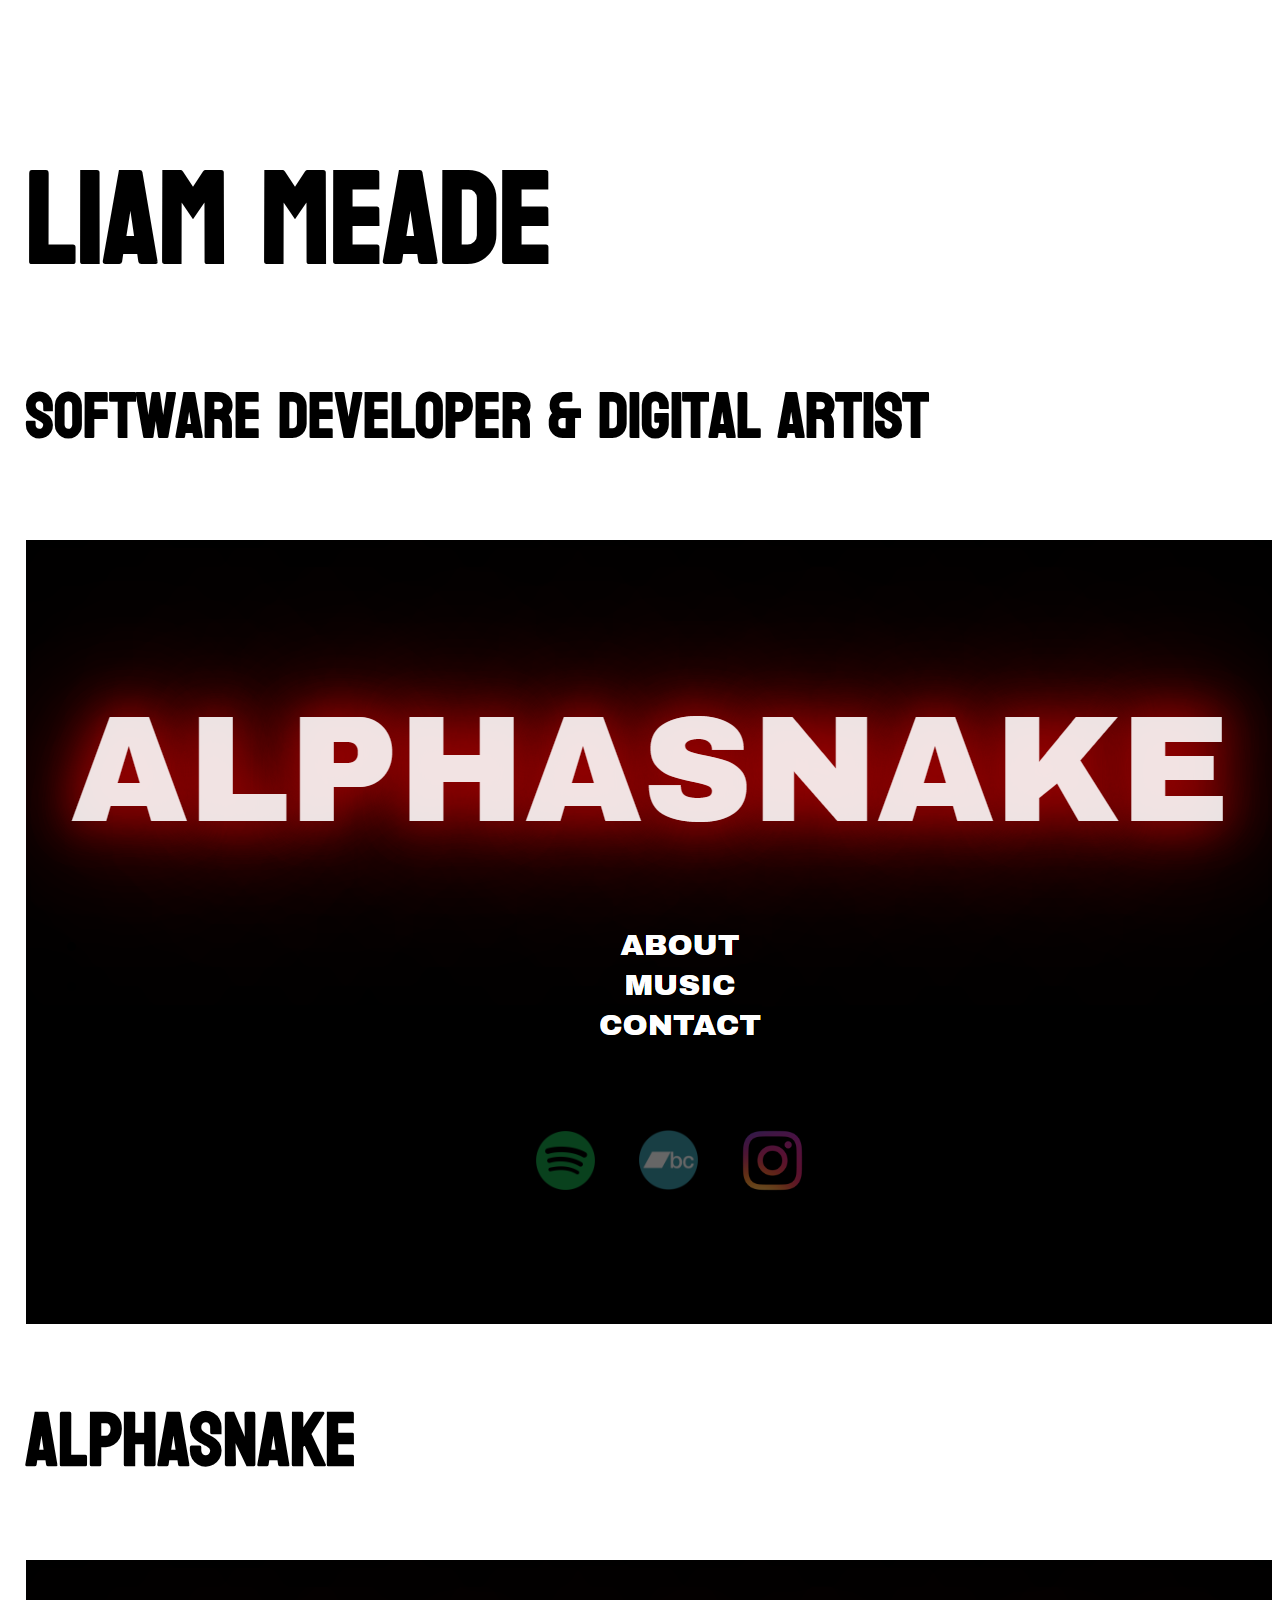
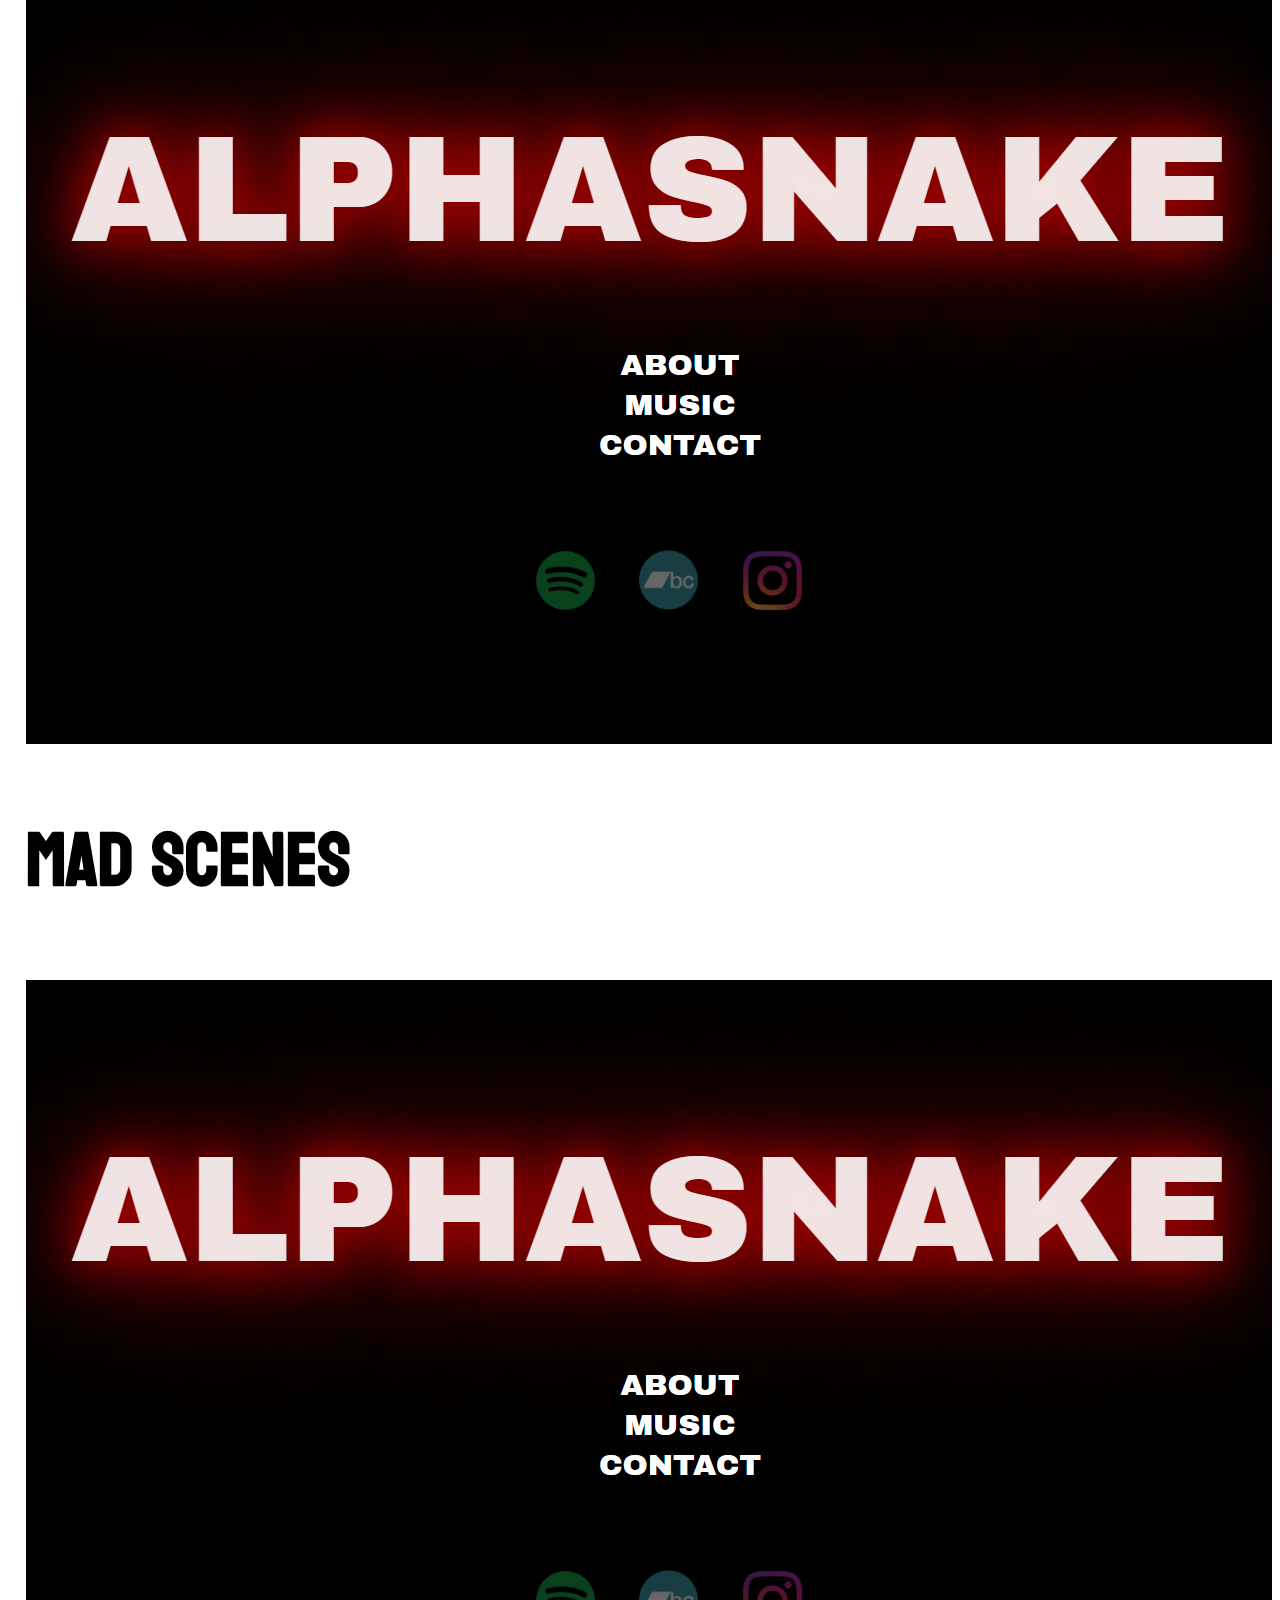
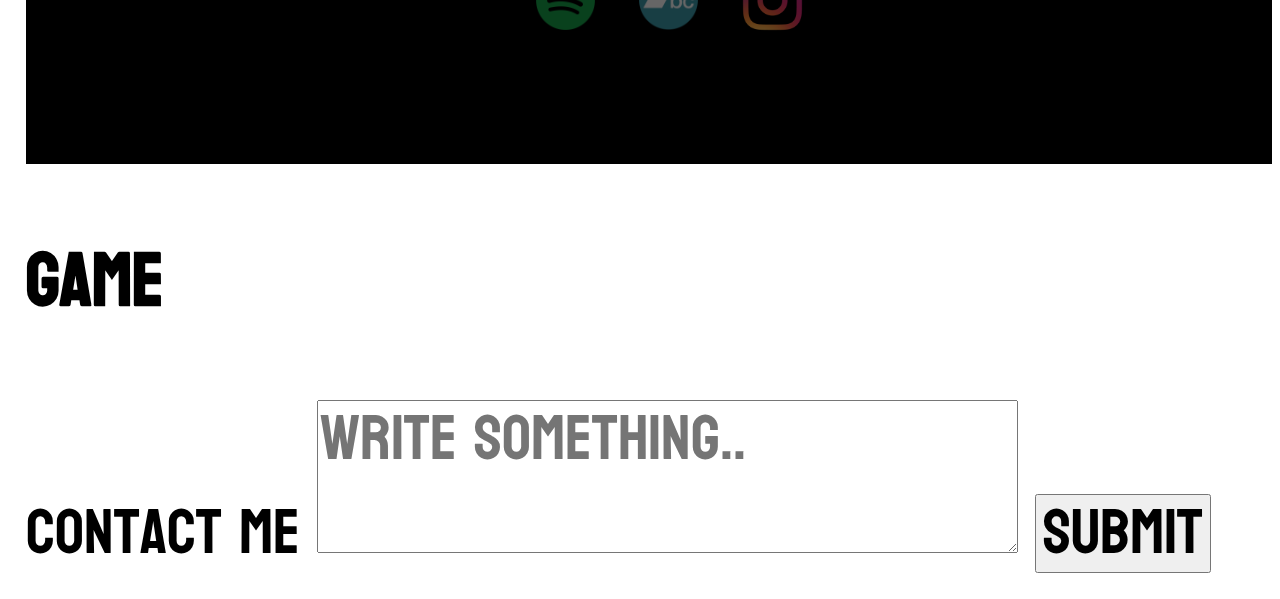
<file: index.html>
<!DOCTYPE html>
<html lang="en">
	<head>
    	<meta charset="utf-8">
    	<meta name="description" content="Your description goes here">
    	<meta name="keywords" content="one, two, three">
		<link rel="preconnect" href="https://fonts.googleapis.com">
		<link rel="preconnect" href="https://fonts.gstatic.com" crossorigin>
		<link href="https://fonts.googleapis.com/css2?family=Major+Mono+Display&display=swap" rel="stylesheet">
		<title>Liam Meade Software Developer Portfolio</title>

		<!-- external CSS link -->
		<link rel="stylesheet" href="css/normalize.css">
		<link rel="stylesheet" href="css/style.css">
	</head>
	<body>
		<section id="intro">
			<h1>Liam Meade</h1>
			<h4>Software Developer & digital artist</h4>
		</section>
		<section class="projects">
			<section id="work">
				
				<a href="https://alphasnake.netlify.app/"><img class="work" src="./images/WORK1.png" alt=""></a>
				<h3>ALPHASNAKE</h3>
			</section>
			<section id="work">
				
				<a href="https://alphasnake.netlify.app/"><img class="work" src="./images/WORK1.png" alt=""></a>
				<h3>MAD SCENES</h3>
			</section>
			<section id="work">
				
				<a href="https://alphasnake.netlify.app/"><img class="work" src="./images/WORK1.png" alt=""></a>
				<h3>GAME</h3>
			</section>
		</section>


		<form action="/action_page.php">
			<label for="subject">Contact Me</label>
			<textarea id="subject" name="subject" placeholder="Write something.."></textarea>

			<input id="submit" type="submit" value="Submit">
  		</form>
		<script type="text/javascript" src="js/main.js"></script>
	</body>
</html>
</file>
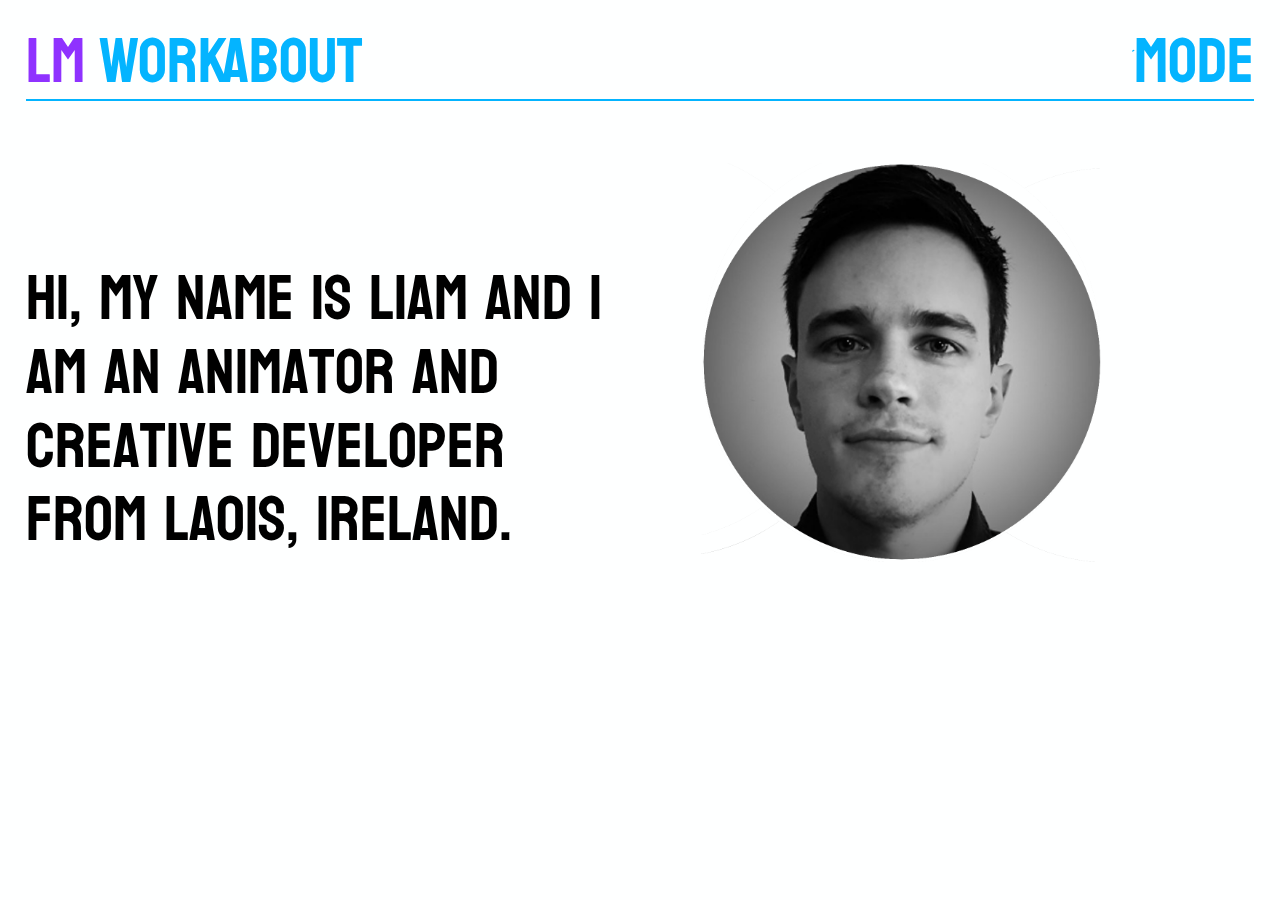
<file: about.html>
<!DOCTYPE html>
<html lang="en">
	<head>
    	<meta charset="utf-8">
    	<meta name="description" content="Your description goes here">
    	<meta name="keywords" content="one, two, three">
		<link rel="preconnect" href="https://fonts.googleapis.com">
		<link rel="preconnect" href="https://fonts.gstatic.com" crossorigin>
		<link href="https://fonts.googleapis.com/css2?family=Koulen&display=swap" rel="stylesheet">
		<title>Liam Meade Software Developer Portfolio</title>

		<!-- external CSS link -->
		<link rel="stylesheet" href="css/normalize.css">
		<link rel="stylesheet" href="css/style.css">
	</head>
	<body class="dark-mode">
		<nav class="nav-bar">
			<ul>
				<li><a id="LM" href="index.html">LM</a></li>
				<li><a href="work.html">WORK</a></li>
				<li><a href="about.html">ABOUT</a></li>
				<li class="right-align">
					<svg id="mode-icon" xmlns="http://www.w3.org/2000/svg" width="50" height="50" viewBox="0 0 24 24" style="fill: rgb(4, 180, 255);transform: rotate(90deg);msFilter:progid:DXImageTransform.Microsoft.BasicImage(rotation=1);"><path d="M12 11.807A9.002 9.002 0 0 1 10.049 2a9.942 9.942 0 0 0-5.12 2.735c-3.905 3.905-3.905 10.237 0 14.142 3.906 3.906 10.237 3.905 14.143 0a9.946 9.946 0 0 0 2.735-5.119A9.003 9.003 0 0 1 12 11.807z"></path></svg>
					<span>MODE</span>
				</li>
			</ul>
		</nav>
    <section class="container">
        <section class="bio_1">
            <p>Hi, my name is Liam and I am an animator and creative developer from Laois, Ireland.</p>
        </section>
        <section class="bio_2">
            <img id="me" src="./images/Profiler.png" alt="Photo of me">
        </section>
    </section>
		<script type="text/javascript" src="js/main.js"></script>
	</body>
</html>
</file>
<file: css/style.css>
@import url('https://fonts.googleapis.com/css2?family=Koulen&display=swap');

/* Box Model Hack */
* {
     box-sizing: border-box;
}

/* Clear fix hack */
.clearfix:after {
     content: ".";
     display: block;
     clear: both;
     visibility: hidden;
     line-height: 0;
     height: 0;
}

.clear {
	clear: both;
}

/******************************************
/* BASE STYLES
/*******************************************/


body {
     box-sizing: border-box;
     padding: 2%;
     margin: 0;
     border: none;
     width: 100%;
     font-family: "Koulen", sans-serif;
     font-weight: 400;
     font-style: normal;
     font-size: 4rem;
}

body.dark-mode {
     background-color: rgb(0, 0, 0);
     color:rgb(4, 180, 255);
}

body.light-mode {
     background-color: rgb(254, 255, 255);
     color:rgb(0, 0, 0);
}

#mode-icon {
     fill: currentColor;
     cursor: pointer;
}

#intro {
     width: 100%;
     margin-top: 10%;
}

#name {
     font-size: 400%;
     font-weight: 600;
     text-align: right;
     padding: 0;
     margin: 0;
}

#job_title {
     font-weight: 1;
     font-size: 150%;
     text-align: right;
     padding: 0;
     margin: 0;
}

ul, li, a {
     color:rgb(4, 180, 255);
     list-style-type: none;
     text-decoration: none;
     text-align: left;
     display: flex;
     align-items: flex-start;
     width: 100%;
     padding: 0;
     margin: 0;
}

a.light-mode {
     color: rgb(0, 0, 0);
}

ul li:first-child {
     width: 6%;
}

li {
     width: 10%;
}

li a:hover {
     color:rgb(143, 50, 255);
     transition: ease-in .8s;
}

.nav-bar {
     display: flex;
     border-bottom: 2px solid rgb(4, 180, 255);
}

.nav-bar.light-mode {
     border-bottom: 2px solid rgb(0, 0, 0);
}

#LM {
     color: rgb(143, 50, 255);
}

#LM:hover {
     color: rgb(4, 180, 255);
     transition: ease-in .8s;
}

.nav-bar ul .right-align {
     margin-left: auto;
     margin-right: 0;
 }

 /* ABOUT */
.container {
     display: flex;
     justify-content: space-between;
}

 #me {
     display: flex;
     align-items: right;
     width: 75%;
     padding: 10% 0 10% 10%;
 }

 .bio_1 {
     width: 50%;
     padding-top: 8%;
 }

 .bio_2 {
     width: 50%;
 }
</file>
